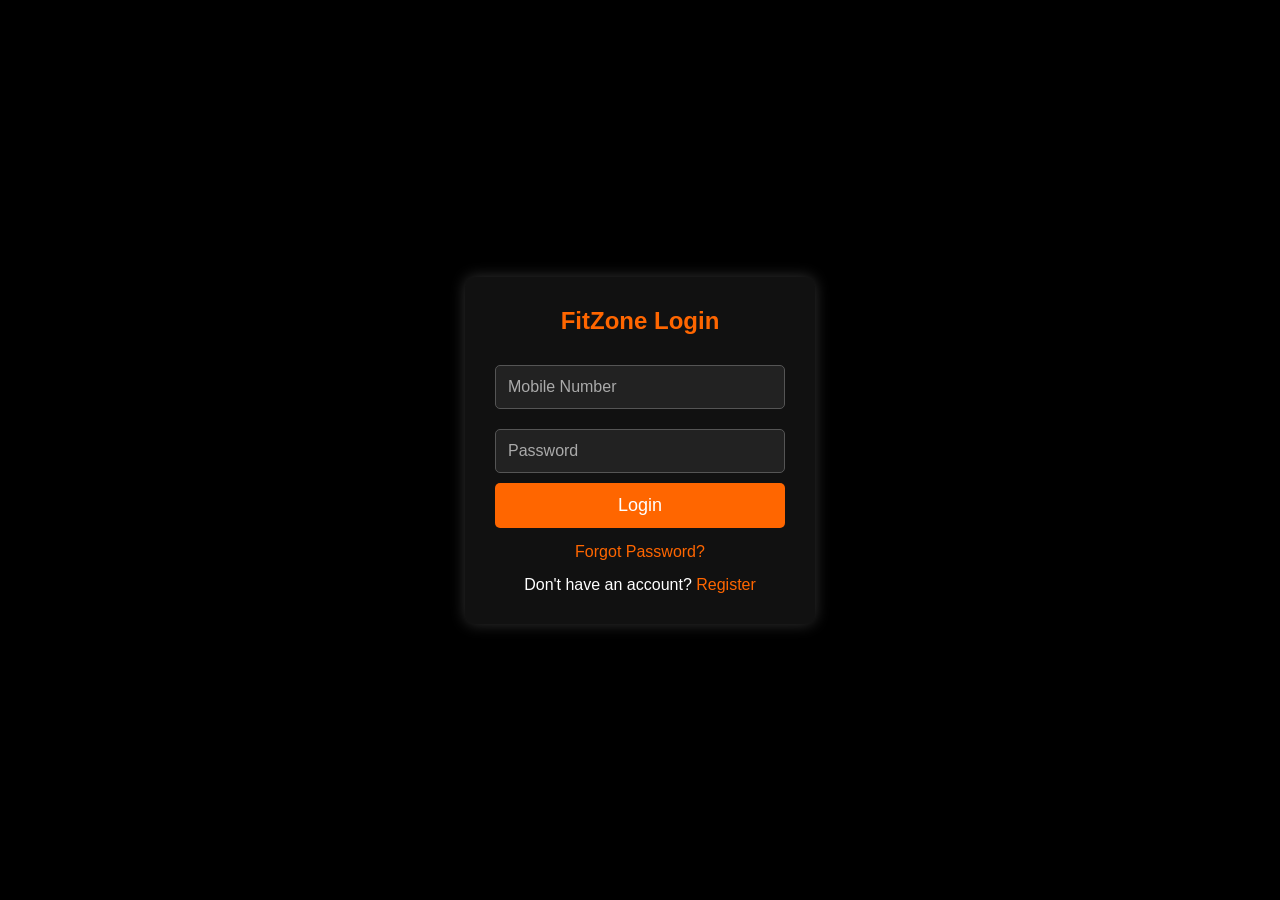
<file: Index.html>
<!DOCTYPE html>
<html lang="en">
<head>
<meta charset="UTF-8">
<meta name="viewport" content="width=device-width, initial-scale=1.0">
<title>FitZone Login</title>

<style>
*{
    margin:0;
    padding:0;
    box-sizing:border-box;
    font-family:Arial,sans-serif;
}

body{
    background:#000;
    display:flex;
    justify-content:center;
    align-items:center;
    min-height:100vh;
}

.login-box{
    width:350px;
    background:#111;
    color:white;
    padding:30px;
    border-radius:10px;
    box-shadow:0 0 15px rgba(255,255,255,0.2);
    text-align:center;
}

.login-box h2{
    margin-bottom:20px;
    color:#ff6600;
}

input{
    width:100%;
    padding:12px;
    margin:10px 0;
    border:1px solid #555;
    border-radius:5px;
    font-size:16px;
    background:#222;
    color:white;
}

input::placeholder{
    color:#aaa;
}

button{
    width:100%;
    padding:12px;
    background:#ff6600;
    color:white;
    border:none;
    border-radius:5px;
    font-size:18px;
    cursor:pointer;
}

button:hover{
    background:#e65c00;
}

a{
    text-decoration:none;
    color:#ff6600;
}

p{
    margin-top:15px;
}

@media (max-width:480px){
    .login-box{
        width:90%;
        padding:20px;
    }

    h2{
        font-size:24px;
    }

    input,
    button{
        font-size:16px;
    }
}
</style>
</head>

<body>

<div class="login-box">

    <h2>FitZone Login</h2>

    <form>
        <input type="tel" placeholder="Mobile Number" required>
        <input type="password" placeholder="Password" required>

        <button type="submit">Login</button>
    </form>

    <p><a href="#">Forgot Password?</a></p>
    <p>Don't have an account? <a href="#">Register</a></p>

</div>

</body>
</html>
</file>
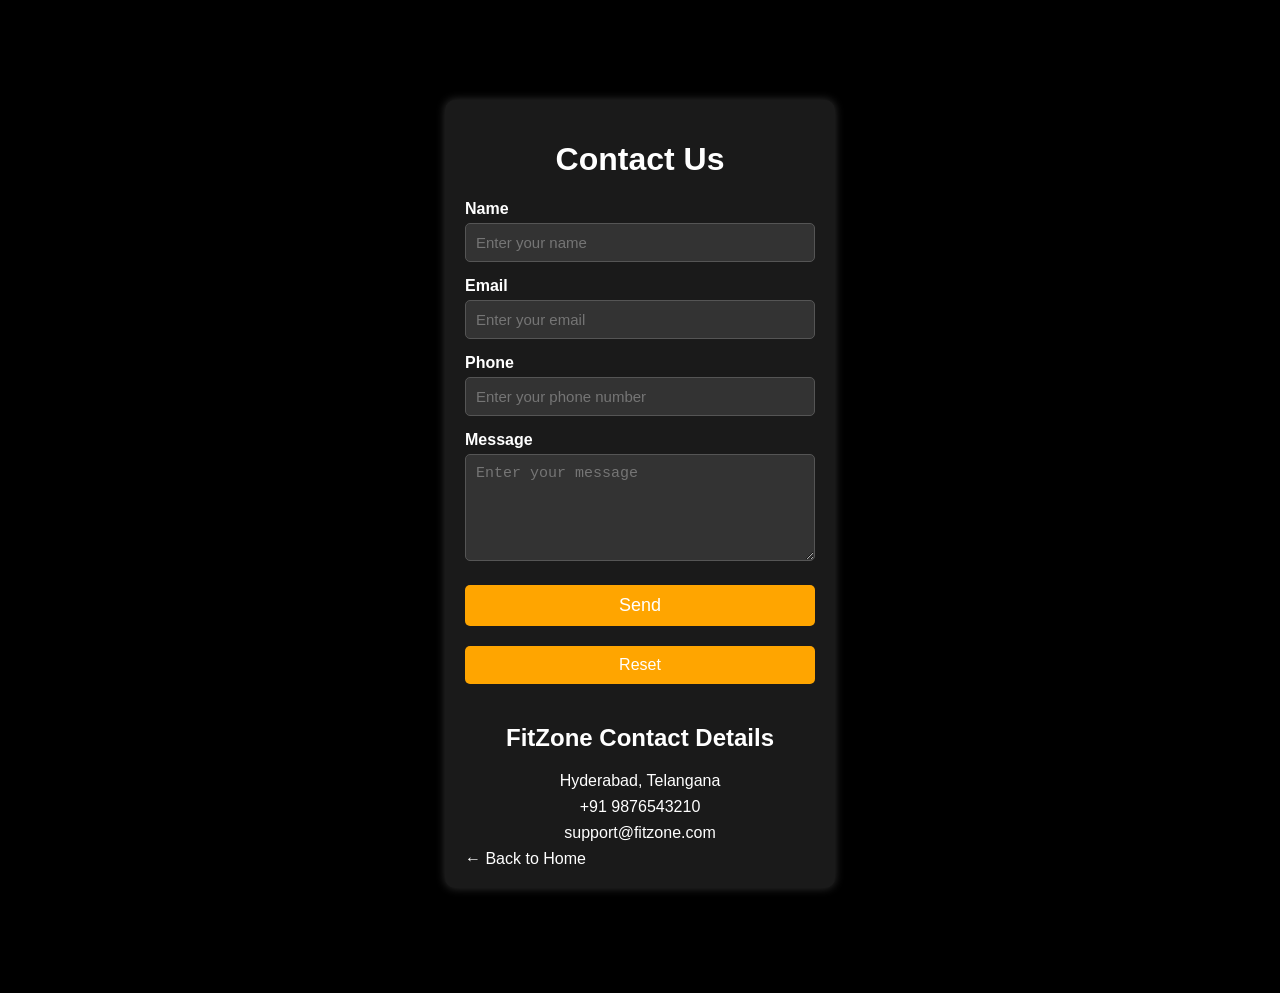
<file: cantact.html>
<!DOCTYPE html>
<html>
<head>
    <title>FitZone - Contact</title>

    <style>
        body {
            font-family: Arial, sans-serif;
            background-color: black;
            color: white;
            margin: 0;
            padding: 0;
        }

        .container {
            width: 350px;
            margin: 100px auto;
            background: #1a1a1a;
            padding: 20px;
            border-radius: 10px;
            box-shadow: 0 0 10px rgba(255,255,255,0.2);
        }

        h1 {
            text-align: center;
            color: white;
        }

        label {
            font-weight: bold;
            color: white;
        }

        input,
        textarea {
            width: 100%;
            padding: 10px;
            margin-top: 5px;
            margin-bottom: 15px;
            border: 1px solid #555;
            border-radius: 5px;
            font-size: 15px;
            box-sizing: border-box;
            background-color: #333;
            color: white;
        }

        textarea {
            resize: vertical;
        }

        input[type="submit"] {
            background-color:orange;
            color: white;
            border: none;
            cursor: pointer;
            font-size: 18px;
        }

        input[type="submit"]:hover {
            background-color:darkorange;
        }

        input[type="reset"] {
            background-color:orange;
            color: white;
            border: none;
            cursor: pointer;
            font-size: 16px;
        }

        input[type="reset"]:hover {
            background-color:darkorange;
        }

        .contact-details {
            text-align: center;
            margin-top: 25px;
            color: white;
        }

        .contact-details h2 {
            color: white;
        }

        .contact-details p {
            margin: 8px 0;
        }

        a {
            color: white;
            text-decoration: none;
        }

        a:hover {
            text-decoration: underline;
        }
    </style>

</head>
<body>

    <div class="container">

        <h1>Contact Us</h1>

        <form>
            <label>Name</label>
            <input type="text" name="name" placeholder="Enter your name" required>

            <label>Email</label>
            <input type="email" name="email" placeholder="Enter your email" required>

            <label>Phone</label>
            <input type="tel" name="phone" placeholder="Enter your phone number" required>

            <label>Message</label>
            <textarea name="message" rows="5" placeholder="Enter your message" required></textarea>

            <input type="submit" value="Send">
            <input type="reset" value="Reset">
        </form>

        <div class="contact-details">
            <h2>FitZone Contact Details</h2>
            <p>   Hyderabad, Telangana</p>
            <p>   +91 9876543210</p>
            <p>   support@fitzone.com</p>
        </div>

        <a href="index.html">← Back to Home</a>

    </div>

</body>
</html>
</file>
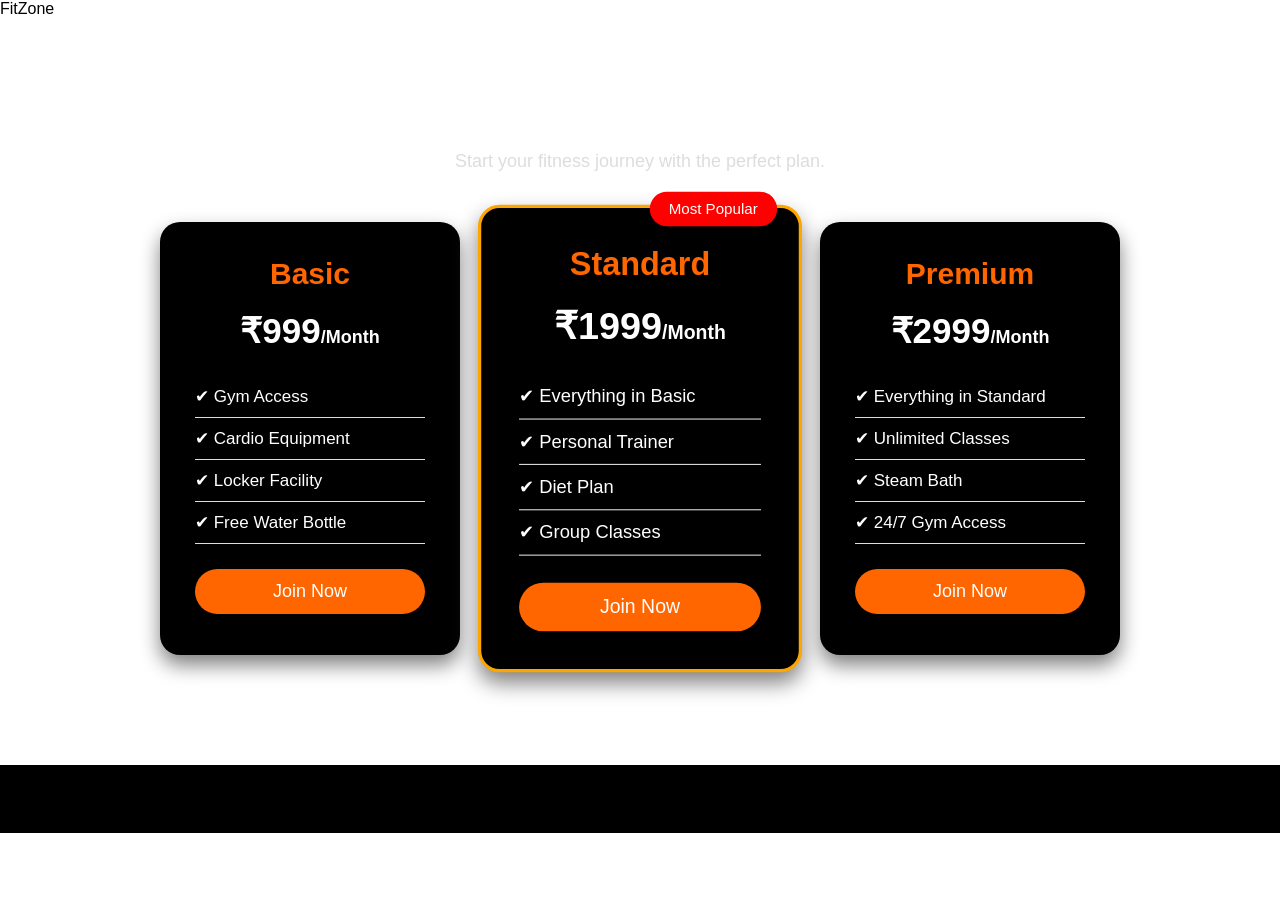
<file: membership.html>
<!DOCTYPE html>
<html>
<head>
    <meta charset="UTF-8">
    <meta name="viewport" content="width=device-width, initial-scale=1.0">
    <title>Membership Plans</title>
    <link rel="stylesheet" href="membership.css">
</head>
<body>
    <header>
    <nav>

    <div class="logo">
        Fit<span>Zone</span>
    </div>

    <ul>
        
        <li><a href="membership.html"></a></li>
        
    </ul>

</nav>
</header>


<section class="membership">

    <h1>Choose Your Membership</h1>
    <p>Start your fitness journey with the perfect plan.</p>

    <div class="plans">

        <!-- Basic Plan -->
        <div class="card">
            <h2>Basic</h2>
            <h3>₹999<span>/Month</span></h3>

            <ul>
                <li>✔ Gym Access</li>
                <li>✔ Cardio Equipment</li>
                <li>✔ Locker Facility</li>
                <li>✔ Free Water Bottle</li>
            </ul>

            <button>Join Now</button>
        </div>

        <!-- Standard Plan -->
        <div class="card popular">

            <div class="tag">Most Popular</div>

            <h2>Standard</h2>
            <h3>₹1999<span>/Month</span></h3>

            <ul>
                <li>✔ Everything in Basic</li>
                <li>✔ Personal Trainer</li>
                <li>✔ Diet Plan</li>
                <li>✔ Group Classes</li>
            </ul>

            <button>Join Now</button>
        </div>

        <!-- Premium Plan -->
        <div class="card">
            <h2>Premium</h2>
            <h3>₹2999<span>/Month</span></h3>

            <ul>
                <li>✔ Everything in Standard</li>
                <li>✔ Unlimited Classes</li>
                <li>✔ Steam Bath</li>
                <li>✔ 24/7 Gym Access</li>
            </ul>

            <button>Join Now</button>
        </div>

    </div>

</section>
<footer>

<p>
&copy; 2026 FitZone Fitness App | All Rights Reserved
</p>

</footer>



</body>
</html>
</file>
<file: membership.css>
nav ul{
    display:flex;
    gap: 25px;
    list-style:none;
}


nav ul li a{

    color:white;
    text-decoration:none;
    position:relative;
    transition:0.3s;

}
* Navigation Hover */

nav ul li a:hover{

    color:#ff5a00;

}


nav ul li a::after{

    content:"";
    position:absolute;
    width:0;
    height:2px;
    background:#ff5a00;
    left:0;
    bottom:-8px;
    transition:0.3s;

}
nav ul li a:hover::after{

    width:100%;

}

/* Body */
*{
    margin:0;
    padding:0;
    box-sizing:border-box;
    font-family:Arial, sans-serif;
}


body{
    background:linear-gradient(#0b0b0b);
}

/* Membership Section */

.membership{
    width:90%;
    margin:auto;
    padding:70px 0;
    text-align:center;
}

.membership h1{
    color:white;
    font-size:42px;
}

.membership p{
    color:#ddd;
    margin:15px 0 50px;
    font-size:18px;
}

/* Cards */

.plans{
    display:flex;
    justify-content:center;
    gap:30px;
    flex-wrap:wrap;
}

.card{
    width:300px;
    background:black;
    border-radius:20px;
    padding:35px;
    position:relative;
    transition:0.4s;
    box-shadow:0 10px 20px  gray;
}

.card:hover{
    transform:translateY(-10px);
}

.card h2{
    color:#ff6600;
    font-size:30px;
}

.card h3{
    margin:20px 0;
    color:white;
    font-size:35px;
}

.card h3 span{
    font-size:18px;
    color:white;
}

.card ul{
    list-style:none;
    text-align:left;
    margin:25px 0;
}

.card ul li{
    padding:10px 0;
    font-size:17px;
    color:white;
    border-bottom:1px solid #ddd;
}

/* Button */

.card button{
    width:100%;
    padding:12px;
    background:#ff6600;
    color:white;
    border:none;
    border-radius:30px;
    font-size:18px;
    cursor:pointer;
    transition:0.3s;
}

.card button:hover{
    background:#e65100;
}

/* Popular Card */

.popular{
    transform:scale(1.08);
    border:3px solid orange;
}

.popular:hover{
    transform:scale(1.12);
}

.tag{
    position:absolute;
    top:-15px;
    right:20px;
    background:red;
    color:white;
    padding:8px 18px;
    border-radius:20px;
    font-size:14px;
}

/* Responsive */

@media(max-width:900px){

.plans{
    flex-direction:column;
    align-items:center;
}

.popular{
    transform:scale(1);
}

.popular:hover{
    transform:translateY(-10px);
}

}
footer{

background:black;
padding:25px;
text-align:center;
margin-top: 40px;



}
</file>
